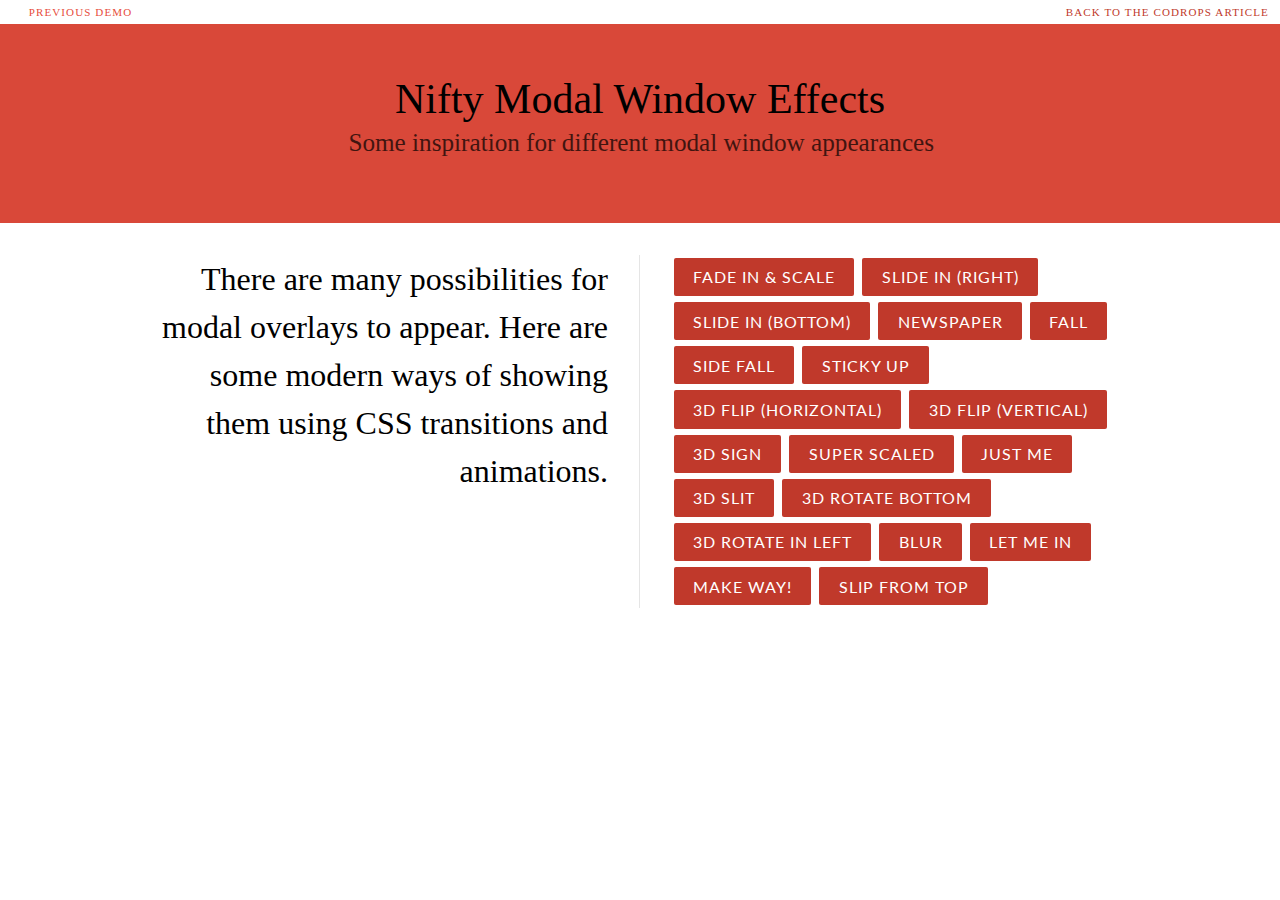
<file: index.html>
<!DOCTYPE html>
<html lang="en" class="no-js">
	<head>
		<meta charset="UTF-8" />
		<meta http-equiv="X-UA-Compatible" content="IE=edge,chrome=1"> 
		<meta name="viewport" content="width=device-width, initial-scale=1.0"> 
		<title>Nifty Modal Window Effects</title>
		<meta name="description" content="Nifty Modal Window Effects with CSS Transitions and Animations" />
		<meta name="keywords" content="modal, window, overlay, modern, box, css transition, css animation, effect, 3d, perspective" />
		<meta name="author" content="Codrops" />
		<link rel="shortcut icon" href="../favicon.ico"> 
		<link rel="stylesheet" type="text/css" href="css/default.css" />
		<link rel="stylesheet" type="text/css" href="css/component.css" />
		<script src="js/modernizr.custom.js"></script>
	</head>
	<body>
		<!-- All modals added here for the demo. You would of course just have one, dynamically created -->
		<div class="md-modal md-effect-1" id="modal-1">
			<div class="md-content">
				<h3>Modal Dialog</h3>
				<div>
					<p>This is a modal window. You can do the following things with it:</p>
					<ul>
						<li><strong>Read:</strong> modal windows will probably tell you something important so don't forget to read what they say.</li>
						<li><strong>Look:</strong> a modal window enjoys a certain kind of attention; just look at it and appreciate its presence.</li>
						<li><strong>Close:</strong> click on the button below to close the modal.</li>
					</ul>
					<button class="md-close">Close me!</button>
				</div>
			</div>
		</div>
		<div class="md-modal md-effect-2" id="modal-2">
			<div class="md-content">
				<h3>Modal Dialog</h3>
				<div>
					<p>This is a modal window. You can do the following things with it:</p>
					<ul>
						<li><strong>Read:</strong> modal windows will probably tell you something important so don't forget to read what they say.</li>
						<li><strong>Look:</strong> a modal window enjoys a certain kind of attention; just look at it and appreciate its presence.</li>
						<li><strong>Close:</strong> click on the button below to close the modal.</li>
					</ul>
					<button class="md-close">Close me!</button>
				</div>
			</div>
		</div>
		<div class="md-modal md-effect-3" id="modal-3">
			<div class="md-content">
				<h3>Modal Dialog</h3>
				<div>
					<p>This is a modal window. You can do the following things with it:</p>
					<ul>
						<li><strong>Read:</strong> modal windows will probably tell you something important so don't forget to read what they say.</li>
						<li><strong>Look:</strong> a modal window enjoys a certain kind of attention; just look at it and appreciate its presence.</li>
						<li><strong>Close:</strong> click on the button below to close the modal.</li>
					</ul>
					<button class="md-close">Close me!</button>
				</div>
			</div>
		</div>
		<div class="md-modal md-effect-4" id="modal-4">
			<div class="md-content">
				<h3>Modal Dialog</h3>
				<div>
					<p>This is a modal window. You can do the following things with it:</p>
					<ul>
						<li><strong>Read:</strong> modal windows will probably tell you something important so don't forget to read what they say.</li>
						<li><strong>Look:</strong> a modal window enjoys a certain kind of attention; just look at it and appreciate its presence.</li>
						<li><strong>Close:</strong> click on the button below to close the modal.</li>
					</ul>
					<button class="md-close">Close me!</button>
				</div>
			</div>
		</div>
		<div class="md-modal md-effect-5" id="modal-5">
			<div class="md-content">
				<h3>Modal Dialog</h3>
				<div>
					<p>This is a modal window. You can do the following things with it:</p>
					<ul>
						<li><strong>Read:</strong> modal windows will probably tell you something important so don't forget to read what they say.</li>
						<li><strong>Look:</strong> a modal window enjoys a certain kind of attention; just look at it and appreciate its presence.</li>
						<li><strong>Close:</strong> click on the button below to close the modal.</li>
					</ul>
					<button class="md-close">Close me!</button>
				</div>
			</div>
		</div>
		<div class="md-modal md-effect-6" id="modal-6">
			<div class="md-content">
				<h3>Modal Dialog</h3>
				<div>
					<p>This is a modal window. You can do the following things with it:</p>
					<ul>
						<li><strong>Read:</strong> modal windows will probably tell you something important so don't forget to read what they say.</li>
						<li><strong>Look:</strong> a modal window enjoys a certain kind of attention; just look at it and appreciate its presence.</li>
						<li><strong>Close:</strong> click on the button below to close the modal.</li>
					</ul>
					<button class="md-close">Close me!</button>
				</div>
			</div>
		</div>
		<div class="md-modal md-effect-7" id="modal-7">
			<div class="md-content">
				<h3>Modal Dialog</h3>
				<div>
					<p>This is a modal window. You can do the following things with it:</p>
					<ul>
						<li><strong>Read:</strong> modal windows will probably tell you something important so don't forget to read what they say.</li>
						<li><strong>Look:</strong> a modal window enjoys a certain kind of attention; just look at it and appreciate its presence.</li>
						<li><strong>Close:</strong> click on the button below to close the modal.</li>
					</ul>
					<button class="md-close">Close me!</button>
				</div>
			</div>
		</div>
		<div class="md-modal md-effect-8" id="modal-8">
			<div class="md-content">
				<h3>Modal Dialog</h3>
				<div>
					<p>This is a modal window. You can do the following things with it:</p>
					<ul>
						<li><strong>Read:</strong> modal windows will probably tell you something important so don't forget to read what they say.</li>
						<li><strong>Look:</strong> a modal window enjoys a certain kind of attention; just look at it and appreciate its presence.</li>
						<li><strong>Close:</strong> click on the button below to close the modal.</li>
					</ul>
					<button class="md-close">Close me!</button>
				</div>
			</div>
		</div>
		<div class="md-modal md-effect-9" id="modal-9">
			<div class="md-content">
				<h3>Modal Dialog</h3>
				<div>
					<p>This is a modal window. You can do the following things with it:</p>
					<ul>
						<li><strong>Read:</strong> modal windows will probably tell you something important so don't forget to read what they say.</li>
						<li><strong>Look:</strong> a modal window enjoys a certain kind of attention; just look at it and appreciate its presence.</li>
						<li><strong>Close:</strong> click on the button below to close the modal.</li>
					</ul>
					<button class="md-close">Close me!</button>
				</div>
			</div>
		</div>
		<div class="md-modal md-effect-10" id="modal-10">
			<div class="md-content">
				<h3>Modal Dialog</h3>
				<div>
					<p>This is a modal window. You can do the following things with it:</p>
					<ul>
						<li><strong>Read:</strong> modal windows will probably tell you something important so don't forget to read what they say.</li>
						<li><strong>Look:</strong> a modal window enjoys a certain kind of attention; just look at it and appreciate its presence.</li>
						<li><strong>Close:</strong> click on the button below to close the modal.</li>
					</ul>
					<button class="md-close">Close me!</button>
				</div>
			</div>
		</div>
		<div class="md-modal md-effect-11" id="modal-11">
			<div class="md-content">
				<h3>Modal Dialog</h3>
				<div>
					<p>This is a modal window. You can do the following things with it:</p>
					<ul>
						<li><strong>Read:</strong> modal windows will probably tell you something important so don't forget to read what they say.</li>
						<li><strong>Look:</strong> a modal window enjoys a certain kind of attention; just look at it and appreciate its presence.</li>
						<li><strong>Close:</strong> click on the button below to close the modal.</li>
					</ul>
					<button class="md-close">Close me!</button>
				</div>
			</div>
		</div>
		<div class="md-modal md-effect-12" id="modal-12">
			<div class="md-content">
				<h3>Modal Dialog</h3>
				<div>
					<p>This is a modal window. You can do the following things with it:</p>
					<ul>
						<li><strong>Read:</strong> modal windows will probably tell you something important so don't forget to read what they say.</li>
						<li><strong>Look:</strong> a modal window enjoys a certain kind of attention; just look at it and appreciate its presence.</li>
						<li><strong>Close:</strong> click on the button below to close the modal.</li>
					</ul>
					<button class="md-close">Close me!</button>
				</div>
			</div>
		</div>
		<div class="md-modal md-effect-13" id="modal-13">
			<div class="md-content">
				<h3>Modal Dialog</h3>
				<div>
					<p>This is a modal window. You can do the following things with it:</p>
					<ul>
						<li><strong>Read:</strong> modal windows will probably tell you something important so don't forget to read what they say.</li>
						<li><strong>Look:</strong> a modal window enjoys a certain kind of attention; just look at it and appreciate its presence.</li>
						<li><strong>Close:</strong> click on the button below to close the modal.</li>
					</ul>
					<button class="md-close">Close me!</button>
				</div>
			</div>
		</div>
		<div class="md-modal md-effect-14" id="modal-14">
			<div class="md-content">
				<h3>Modal Dialog</h3>
				<div>
					<p>This is a modal window. You can do the following things with it:</p>
					<ul>
						<li><strong>Read:</strong> modal windows will probably tell you something important so don't forget to read what they say.</li>
						<li><strong>Look:</strong> a modal window enjoys a certain kind of attention; just look at it and appreciate its presence.</li>
						<li><strong>Close:</strong> click on the button below to close the modal.</li>
					</ul>
					<button class="md-close">Close me!</button>
				</div>
			</div>
		</div>
		<div class="md-modal md-effect-15" id="modal-15">
			<div class="md-content">
				<h3>Modal Dialog</h3>
				<div>
					<p>This is a modal window. You can do the following things with it:</p>
					<ul>
						<li><strong>Read:</strong> modal windows will probably tell you something important so don't forget to read what they say.</li>
						<li><strong>Look:</strong> a modal window enjoys a certain kind of attention; just look at it and appreciate its presence.</li>
						<li><strong>Close:</strong> click on the button below to close the modal.</li>
					</ul>
					<button class="md-close">Close me!</button>
				</div>
			</div>
		</div>
		<div class="md-modal md-effect-16" id="modal-16">
			<div class="md-content">
				<h3>Modal Dialog</h3>
				<div>
					<p>This is a modal window. You can do the following things with it:</p>
					<ul>
						<li><strong>Read:</strong> modal windows will probably tell you something important so don't forget to read what they say.</li>
						<li><strong>Look:</strong> a modal window enjoys a certain kind of attention; just look at it and appreciate its presence.</li>
						<li><strong>Close:</strong> click on the button below to close the modal.</li>
					</ul>
					<button class="md-close">Close me!</button>
				</div>
			</div>
		</div>
		<div class="md-modal md-effect-17" id="modal-17">
			<div class="md-content">
				<h3>Modal Dialog</h3>
				<div>
					<p>This is a modal window. You can do the following things with it:</p>
					<ul>
						<li><strong>Read:</strong> modal windows will probably tell you something important so don't forget to read what they say.</li>
						<li><strong>Look:</strong> a modal window enjoys a certain kind of attention; just look at it and appreciate its presence.</li>
						<li><strong>Close:</strong> click on the button below to close the modal.</li>
					</ul>
					<button class="md-close">Close me!</button>
				</div>
			</div>
		</div>
		<div class="md-modal md-effect-18" id="modal-18">
			<div class="md-content">
				<h3>Modal Dialog</h3>
				<div>
					<p>This is a modal window. You can do the following things with it:</p>
					<ul>
						<li><strong>Read:</strong> modal windows will probably tell you something important so don't forget to read what they say.</li>
						<li><strong>Look:</strong> a modal window enjoys a certain kind of attention; just look at it and appreciate its presence.</li>
						<li><strong>Close:</strong> click on the button below to close the modal.</li>
					</ul>
					<button class="md-close">Close me!</button>
				</div>
			</div>
		</div>
		<div class="md-modal md-effect-19" id="modal-19">
			<div class="md-content">
				<h3>Modal Dialog</h3>
				<div>
					<p>This is a modal window. You can do the following things with it:</p>
					<ul>
						<li><strong>Read:</strong> modal windows will probably tell you something important so don't forget to read what they say.</li>
						<li><strong>Look:</strong> a modal window enjoys a certain kind of attention; just look at it and appreciate its presence.</li>
						<li><strong>Close:</strong> click on the button below to close the modal.</li>
					</ul>
					<button class="md-close">Close me!</button>
				</div>
			</div>
		</div>
		<div class="md-modal md-effect-20" id="modal-20">
			<div class="md-content">
				<h3>Modal Dialog</h3>
				<div>
					<p>This is a modal window. You can do the following things with it:</p>
					<ul>
						<li><strong>Read:</strong> modal windows will probably tell you something important so don't forget to read what they say.</li>
						<li><strong>Look:</strong> a modal window enjoys a certain kind of attention; just look at it and appreciate its presence.</li>
						<li><strong>Close:</strong> click on the button below to close the modal.</li>
					</ul>
					<button class="md-close">Close me!</button>
				</div>
			</div>
		</div>
		<div class="container">
			<!-- Top Navigation -->
			<div class="codrops-top clearfix">
				<a class="codrops-icon codrops-icon-prev" href="http://tympanus.net/Development/DynamicGrid/"><span>Previous Demo</span></a>
				<span class="right"><a class="codrops-icon codrops-icon-drop" href="http://tympanus.net/codrops/?p=15313"><span>Back to the Codrops Article</span></a></span>
			</div>
			<header>
				<h1>Nifty Modal Window Effects <span>Some inspiration for different modal window appearances</span></h1>
			</header>
			<div class="main clearfix">
				<div class="column">
					<p>There are many possibilities for modal overlays to appear. Here are some modern ways of showing them using CSS transitions and animations.</p>
				</div>
				<div class="column">
					<button class="md-trigger" data-modal="modal-1">Fade in &amp; Scale</button>
					<button class="md-trigger" data-modal="modal-2">Slide in (right)</button>
					<button class="md-trigger" data-modal="modal-3">Slide in (bottom)</button>
					<button class="md-trigger" data-modal="modal-4">Newspaper</button>
					<button class="md-trigger" data-modal="modal-5">Fall</button>
					<button class="md-trigger" data-modal="modal-6">Side Fall</button>
					<button class="md-trigger" data-modal="modal-7">Sticky Up</button>
					<button class="md-trigger" data-modal="modal-8">3D Flip (horizontal)</button>
					<button class="md-trigger" data-modal="modal-9">3D Flip (vertical)</button>
					<button class="md-trigger" data-modal="modal-10">3D Sign</button>
					<button class="md-trigger" data-modal="modal-11">Super Scaled</button>
					<button class="md-trigger" data-modal="modal-12">Just Me</button>
					<button class="md-trigger" data-modal="modal-13">3D Slit</button>
					<button class="md-trigger" data-modal="modal-14">3D Rotate Bottom</button>
					<button class="md-trigger" data-modal="modal-15">3D Rotate In Left</button>
					<button class="md-trigger" data-modal="modal-16">Blur</button>
					<!-- special modal that will add a perspective class to the html element -->
					<button class="md-trigger md-setperspective" data-modal="modal-17">Let me in</button>
					<button class="md-trigger md-setperspective" data-modal="modal-18">Make way!</button>
					<button class="md-trigger md-setperspective" data-modal="modal-19">Slip from top</button>
				</div>
			</div>
		</div><!-- /container -->
		<div class="md-overlay"></div><!-- the overlay element -->

		<!-- classie.js by @desandro: https://github.com/desandro/classie -->
		<script src="js/classie.js"></script>
		<script src="js/modalEffects.js"></script>

		<!-- for the blur effect -->
		<!-- by @derSchepp https://github.com/Schepp/CSS-Filters-Polyfill -->
		<script>
			// this is important for IEs
			var polyfilter_scriptpath = '/js/';
		</script>
		<script src="js/cssParser.js"></script>
		<script src="js/css-filters-polyfill.js"></script>
	</body>
</html>
</file>
<file: css/default.css>
/* General Demo Style */
@import url(http://fonts.googleapis.com/css?family=Lato:300,400,700);


*, *:after, *:before { -webkit-box-sizing: border-box; -moz-box-sizing: border-box; box-sizing: border-box; }
body, html { font-size: 100%; padding: 0; margin: 0; }

/* Clearfix hack by Nicolas Gallagher: http://nicolasgallagher.com/micro-clearfix-hack/ */
.clearfix:before, .clearfix:after { content: " "; display: table; }
.clearfix:after { clear: both; }

a {
	color: #c0392b;
	text-decoration: none;
}

a:hover,
a:active {
	color: #333;
}

/* Header Style */
.main,
.container > header {
	margin: 0 auto;
	padding: 2em;
}

.container > header {
	text-align: center;
	background: #d94839;
	padding: 3em;
}

.container > header h1 {
	font-size: 2.625em;
	line-height: 1.3;
	margin: 0;
	font-weight: 300;
}

.container > header span {
	display: block;
	font-size: 60%;
	opacity: 0.7;
	padding: 0 0 0.6em 0.1em;
}

/* Main Content */
.main {
	max-width: 69em;
}

.column {
	float: left;
	width: 50%;
	padding: 0 2em;
	min-height: 300px;
	position: relative;
}

.column:nth-child(2) {
	box-shadow: -1px 0 0 rgba(0,0,0,0.1);
}

.column p {
	font-weight: 300;
	font-size: 2em;
	padding: 0;
	margin: 0;
	text-align: right;
	line-height: 1.5;
}

/* To Navigation Style */
.codrops-top {
	background: #fff;
	background: rgba(255, 255, 255, 0.2);
	text-transform: uppercase;
	width: 100%;
	font-size: 0.69em;
	line-height: 2.2;
}

.codrops-top a {
	padding: 0 1em;
	letter-spacing: 0.1em;
	display: inline-block;
}

.codrops-top a:hover {
	color: #e74c3c;
	background: rgba(255,255,255,0.6);
}

.codrops-top span.right {
	float: right;
}

.codrops-top span.right a {
	float: left;
	display: block;
}

.codrops-icon:before {
	font-family: 'codropsicons';
	margin: 0 4px;
	speak: none;
	font-style: normal;
	font-weight: normal;
	font-variant: normal;
	text-transform: none;
	line-height: 1;
	-webkit-font-smoothing: antialiased;
}

.codrops-icon-drop:before {
	content: "\e001";
}

.codrops-icon-prev:before {
	content: "\e004";
}

button {
	border: none;
	padding: 0.6em 1.2em;
	background: #c0392b;
	color: #fff;
	font-family: 'Lato', Calibri, Arial, sans-serif;
	font-size: 1em;
	letter-spacing: 1px;
	text-transform: uppercase;
	cursor: pointer;
	display: inline-block;
	margin: 3px 2px;
	border-radius: 2px;
}

button:hover {
	background: #A5281B;
}

@media screen and (max-width: 46.0625em) {
	.column {
		width: 100%;
		min-width: auto;
		min-height: auto;
		padding: 1em; 
	}

	.column p {
		text-align: left;
		font-size: 1.5em;
	}

	.column:nth-child(2) {
		box-shadow: 0 -1px 0 rgba(0,0,0,0.1);
	}
}

@media screen and (max-width: 25em) {

	.codrops-icon span {
		display: none;
	}

}
</file>
<file: css/component.css>
/* General styles for the modal */

/* 
Styles for the html/body for special modal where we want 3d effects
Note that we need a container wrapping all content on the page for the 
perspective effects (not including the modals and the overlay).
*/
.md-perspective,
.md-perspective body {
	height: 100%;
	overflow: hidden;
}

.md-perspective body  {
	background: #222;
	-webkit-perspective: 600px;
	-moz-perspective: 600px;
	perspective: 600px;
}


.md-modal {
	position: fixed;
	top: 50%;
	left: 50%;
	width: 50%;
	max-width: 630px;
	min-width: 320px;
	height: auto;
	z-index: 2000;
	visibility: hidden;
	-webkit-backface-visibility: hidden;
	-moz-backface-visibility: hidden;
	backface-visibility: hidden;
	-webkit-transform: translateX(-50%) translateY(-50%);
	-moz-transform: translateX(-50%) translateY(-50%);
	-ms-transform: translateX(-50%) translateY(-50%);
	transform: translateX(-50%) translateY(-50%);
}

.md-show {
	visibility: visible;
}

.md-overlay {
	position: fixed;
	width: 100%;
	height: 100%;
	visibility: hidden;
	top: 0;
	left: 0;
	z-index: 1000;
	opacity: 0;
	background: rgba(143,27,15,0.8);
	-webkit-transition: all 0.3s;
	-moz-transition: all 0.3s;
	transition: all 0.3s;
}

.md-show ~ .md-overlay {
	opacity: 1;
	visibility: visible;
}

/* Content styles */
.md-content {
	color: #fff;
	background: #e74c3c;
	position: relative;
	border-radius: 3px;
	margin: 0 auto;
}

.md-content h3 {
	margin: 0;
	padding: 0.4em;
	text-align: center;
	font-size: 2.4em;
	font-weight: 300;
	opacity: 0.8;
	background: rgba(0,0,0,0.1);
	border-radius: 3px 3px 0 0;
}

.md-content > div {
	padding: 15px 40px 30px;
	margin: 0;
	font-weight: 300;
	font-size: 1.15em;
}

.md-content > div p {
	margin: 0;
	padding: 10px 0;
}

.md-content > div ul {
	margin: 0;
	padding: 0 0 30px 20px;
}

.md-content > div ul li {
	padding: 5px 0;
}

.md-content button {
	display: block;
	margin: 0 auto;
	font-size: 0.8em;
}

/* Individual modal styles with animations/transitions */

/* Effect 1: Fade in and scale up */
.md-effect-1 .md-content {
	-webkit-transform: scale(0.7);
	-moz-transform: scale(0.7);
	-ms-transform: scale(0.7);
	transform: scale(0.7);
	opacity: 0;
	-webkit-transition: all 0.3s;
	-moz-transition: all 0.3s;
	transition: all 0.3s;
}

.md-show.md-effect-1 .md-content {
	-webkit-transform: scale(1);
	-moz-transform: scale(1);
	-ms-transform: scale(1);
	transform: scale(1);
	opacity: 1;
}

/* Effect 2: Slide from the right */
.md-effect-2 .md-content {
	-webkit-transform: translateX(20%);
	-moz-transform: translateX(20%);
	-ms-transform: translateX(20%);
	transform: translateX(20%);
	opacity: 0;
	-webkit-transition: all 0.3s cubic-bezier(0.25, 0.5, 0.5, 0.9);
	-moz-transition: all 0.3s cubic-bezier(0.25, 0.5, 0.5, 0.9);
	transition: all 0.3s cubic-bezier(0.25, 0.5, 0.5, 0.9);
}

.md-show.md-effect-2 .md-content {
	-webkit-transform: translateX(0);
	-moz-transform: translateX(0);
	-ms-transform: translateX(0);
	transform: translateX(0);
	opacity: 1;
}

/* Effect 3: Slide from the bottom */
.md-effect-3 .md-content {
	-webkit-transform: translateY(20%);
	-moz-transform: translateY(20%);
	-ms-transform: translateY(20%);
	transform: translateY(20%);
	opacity: 0;
	-webkit-transition: all 0.3s;
	-moz-transition: all 0.3s;
	transition: all 0.3s;
}

.md-show.md-effect-3 .md-content {
	-webkit-transform: translateY(0);
	-moz-transform: translateY(0);
	-ms-transform: translateY(0);
	transform: translateY(0);
	opacity: 1;
}

/* Effect 4: Newspaper */
.md-effect-4 .md-content {
	-webkit-transform: scale(0) rotate(720deg);
	-moz-transform: scale(0) rotate(720deg);
	-ms-transform: scale(0) rotate(720deg);
	transform: scale(0) rotate(720deg);
	opacity: 0;
}

.md-show.md-effect-4 ~ .md-overlay,
.md-effect-4 .md-content {
	-webkit-transition: all 0.5s;
	-moz-transition: all 0.5s;
	transition: all 0.5s;
}

.md-show.md-effect-4 .md-content {
	-webkit-transform: scale(1) rotate(0deg);
	-moz-transform: scale(1) rotate(0deg);
	-ms-transform: scale(1) rotate(0deg);
	transform: scale(1) rotate(0deg);
	opacity: 1;
}

/* Effect 5: fall */
.md-effect-5.md-modal {
	-webkit-perspective: 1300px;
	-moz-perspective: 1300px;
	perspective: 1300px;
}

.md-effect-5 .md-content {
	-webkit-transform-style: preserve-3d;
	-moz-transform-style: preserve-3d;
	transform-style: preserve-3d;
	-webkit-transform: translateZ(600px) rotateX(20deg); 
	-moz-transform: translateZ(600px) rotateX(20deg); 
	-ms-transform: translateZ(600px) rotateX(20deg); 
	transform: translateZ(600px) rotateX(20deg); 
	opacity: 0;
}

.md-show.md-effect-5 .md-content {
	-webkit-transition: all 0.3s ease-in;
	-moz-transition: all 0.3s ease-in;
	transition: all 0.3s ease-in;
	-webkit-transform: translateZ(0px) rotateX(0deg);
	-moz-transform: translateZ(0px) rotateX(0deg);
	-ms-transform: translateZ(0px) rotateX(0deg);
	transform: translateZ(0px) rotateX(0deg); 
	opacity: 1;
}

/* Effect 6: side fall */
.md-effect-6.md-modal {
	-webkit-perspective: 1300px;
	-moz-perspective: 1300px;
	perspective: 1300px;
}

.md-effect-6 .md-content {
	-webkit-transform-style: preserve-3d;
	-moz-transform-style: preserve-3d;
	transform-style: preserve-3d;
	-webkit-transform: translate(30%) translateZ(600px) rotate(10deg); 
	-moz-transform: translate(30%) translateZ(600px) rotate(10deg);
	-ms-transform: translate(30%) translateZ(600px) rotate(10deg);
	transform: translate(30%) translateZ(600px) rotate(10deg); 
	opacity: 0;
}

.md-show.md-effect-6 .md-content {
	-webkit-transition: all 0.3s ease-in;
	-moz-transition: all 0.3s ease-in;
	transition: all 0.3s ease-in;
	-webkit-transform: translate(0%) translateZ(0) rotate(0deg);
	-moz-transform: translate(0%) translateZ(0) rotate(0deg);
	-ms-transform: translate(0%) translateZ(0) rotate(0deg);
	transform: translate(0%) translateZ(0) rotate(0deg);
	opacity: 1;
}

/* Effect 7:  slide and stick to top */
.md-effect-7{
	top: 0;
	-webkit-transform: translateX(-50%);
	-moz-transform: translateX(-50%);
	-ms-transform: translateX(-50%);
	transform: translateX(-50%);
}

.md-effect-7 .md-content {
	-webkit-transform: translateY(-200%);
	-moz-transform: translateY(-200%);
	-ms-transform: translateY(-200%);
	transform: translateY(-200%);
	-webkit-transition: all .3s;
	-moz-transition: all .3s;
	transition: all .3s;
	opacity: 0;
}

.md-show.md-effect-7 .md-content {
	-webkit-transform: translateY(0%);
	-moz-transform: translateY(0%);
	-ms-transform: translateY(0%);
	transform: translateY(0%);
	border-radius: 0 0 3px 3px;
	opacity: 1;
}

/* Effect 8: 3D flip horizontal */
.md-effect-8.md-modal {
	-webkit-perspective: 1300px;
	-moz-perspective: 1300px;
	perspective: 1300px;
}

.md-effect-8 .md-content {
	-webkit-transform-style: preserve-3d;
	-moz-transform-style: preserve-3d;
	transform-style: preserve-3d;
	-webkit-transform: rotateY(-70deg);
	-moz-transform: rotateY(-70deg);
	-ms-transform: rotateY(-70deg);
	transform: rotateY(-70deg);
	-webkit-transition: all 0.3s;
	-moz-transition: all 0.3s;
	transition: all 0.3s;
	opacity: 0;
}

.md-show.md-effect-8 .md-content {
	-webkit-transform: rotateY(0deg);
	-moz-transform: rotateY(0deg);
	-ms-transform: rotateY(0deg);
	transform: rotateY(0deg);
	opacity: 1;
}

/* Effect 9: 3D flip vertical */
.md-effect-9.md-modal {
	-webkit-perspective: 1300px;
	-moz-perspective: 1300px;
	perspective: 1300px;
}

.md-effect-9 .md-content {
	-webkit-transform-style: preserve-3d;
	-moz-transform-style: preserve-3d;
	transform-style: preserve-3d;
	-webkit-transform: rotateX(-70deg);
	-moz-transform: rotateX(-70deg);
	-ms-transform: rotateX(-70deg);
	transform: rotateX(-70deg);
	-webkit-transition: all 0.3s;
	-moz-transition: all 0.3s;
	transition: all 0.3s;
	opacity: 0;
}

.md-show.md-effect-9 .md-content {
	-webkit-transform: rotateX(0deg);
	-moz-transform: rotateX(0deg);
	-ms-transform: rotateX(0deg);
	transform: rotateX(0deg);
	opacity: 1;
}

/* Effect 10: 3D sign */
.md-effect-10.md-modal {
	-webkit-perspective: 1300px;
	-moz-perspective: 1300px;
	perspective: 1300px;
}

.md-effect-10 .md-content {
	-webkit-transform-style: preserve-3d;
	-moz-transform-style: preserve-3d;
	transform-style: preserve-3d;
	-webkit-transform: rotateX(-60deg);
	-moz-transform: rotateX(-60deg);
	-ms-transform: rotateX(-60deg);
	transform: rotateX(-60deg);
	-webkit-transform-origin: 50% 0;
	-moz-transform-origin: 50% 0;
	transform-origin: 50% 0;
	opacity: 0;
	-webkit-transition: all 0.3s;
	-moz-transition: all 0.3s;
	transition: all 0.3s;
}

.md-show.md-effect-10 .md-content {
	-webkit-transform: rotateX(0deg);
	-moz-transform: rotateX(0deg);
	-ms-transform: rotateX(0deg);
	transform: rotateX(0deg);
	opacity: 1;
}

/* Effect 11: Super scaled */
.md-effect-11 .md-content {
	-webkit-transform: scale(2);
	-moz-transform: scale(2);
	-ms-transform: scale(2);
	transform: scale(2);
	opacity: 0;
	-webkit-transition: all 0.3s;
	-moz-transition: all 0.3s;
	transition: all 0.3s;
}

.md-show.md-effect-11 .md-content {
	-webkit-transform: scale(1);
	-moz-transform: scale(1);
	-ms-transform: scale(1);
	transform: scale(1);
	opacity: 1;
}

/* Effect 12:  Just me */
.md-effect-12 .md-content {
	-webkit-transform: scale(0.8);
	-moz-transform: scale(0.8);
	-ms-transform: scale(0.8);
	transform: scale(0.8);
	opacity: 0;
	-webkit-transition: all 0.3s;
	-moz-transition: all 0.3s;
	transition: all 0.3s;
}

.md-show.md-effect-12 ~ .md-overlay {
	background: #e74c3c;
} 

.md-effect-12 .md-content h3,
.md-effect-12 .md-content {
	background: transparent;
}

.md-show.md-effect-12 .md-content {
	-webkit-transform: scale(1);
	-moz-transform: scale(1);
	-ms-transform: scale(1);
	transform: scale(1);
	opacity: 1;
}

/* Effect 13: 3D slit */
.md-effect-13.md-modal {
	-webkit-perspective: 1300px;
	-moz-perspective: 1300px;
	perspective: 1300px;
}

.md-effect-13 .md-content {
	-webkit-transform-style: preserve-3d;
	-moz-transform-style: preserve-3d;
	transform-style: preserve-3d;
	-webkit-transform: translateZ(-3000px) rotateY(90deg);
	-moz-transform: translateZ(-3000px) rotateY(90deg);
	-ms-transform: translateZ(-3000px) rotateY(90deg);
	transform: translateZ(-3000px) rotateY(90deg);
	opacity: 0;
}

.md-show.md-effect-13 .md-content {
	-webkit-animation: slit .7s forwards ease-out;
	-moz-animation: slit .7s forwards ease-out;
	animation: slit .7s forwards ease-out;
}

@-webkit-keyframes slit {
	50% { -webkit-transform: translateZ(-250px) rotateY(89deg); opacity: .5; -webkit-animation-timing-function: ease-out;}
	100% { -webkit-transform: translateZ(0) rotateY(0deg); opacity: 1; }
}

@-moz-keyframes slit {
	50% { -moz-transform: translateZ(-250px) rotateY(89deg); opacity: .5; -moz-animation-timing-function: ease-out;}
	100% { -moz-transform: translateZ(0) rotateY(0deg); opacity: 1; }
}

@keyframes slit {
	50% { transform: translateZ(-250px) rotateY(89deg); opacity: 1; animation-timing-function: ease-in;}
	100% { transform: translateZ(0) rotateY(0deg); opacity: 1; }
}

/* Effect 14:  3D Rotate from bottom */
.md-effect-14.md-modal {
	-webkit-perspective: 1300px;
	-moz-perspective: 1300px;
	perspective: 1300px;
}

.md-effect-14 .md-content {
	-webkit-transform-style: preserve-3d;
	-moz-transform-style: preserve-3d;
	transform-style: preserve-3d;
	-webkit-transform: translateY(100%) rotateX(90deg);
	-moz-transform: translateY(100%) rotateX(90deg);
	-ms-transform: translateY(100%) rotateX(90deg);
	transform: translateY(100%) rotateX(90deg);
	-webkit-transform-origin: 0 100%;
	-moz-transform-origin: 0 100%;
	transform-origin: 0 100%;
	opacity: 0;
	-webkit-transition: all 0.3s ease-out;
	-moz-transition: all 0.3s ease-out;
	transition: all 0.3s ease-out;
}

.md-show.md-effect-14 .md-content {
	-webkit-transform: translateY(0%) rotateX(0deg);
	-moz-transform: translateY(0%) rotateX(0deg);
	-ms-transform: translateY(0%) rotateX(0deg);
	transform: translateY(0%) rotateX(0deg);
	opacity: 1;
}

/* Effect 15:  3D Rotate in from left */
.md-effect-15.md-modal {
	-webkit-perspective: 1300px;
	-moz-perspective: 1300px;
	perspective: 1300px;
}

.md-effect-15 .md-content {
	-webkit-transform-style: preserve-3d;
	-moz-transform-style: preserve-3d;
	transform-style: preserve-3d;
	-webkit-transform: translateZ(100px) translateX(-30%) rotateY(90deg);
	-moz-transform: translateZ(100px) translateX(-30%) rotateY(90deg);
	-ms-transform: translateZ(100px) translateX(-30%) rotateY(90deg);
	transform: translateZ(100px) translateX(-30%) rotateY(90deg);
	-webkit-transform-origin: 0 100%;
	-moz-transform-origin: 0 100%;
	transform-origin: 0 100%;
	opacity: 0;
	-webkit-transition: all 0.3s;
	-moz-transition: all 0.3s;
	transition: all 0.3s;
}

.md-show.md-effect-15 .md-content {
	-webkit-transform: translateZ(0px) translateX(0%) rotateY(0deg);
	-moz-transform: translateZ(0px) translateX(0%) rotateY(0deg);
	-ms-transform: translateZ(0px) translateX(0%) rotateY(0deg);
	transform: translateZ(0px) translateX(0%) rotateY(0deg);
	opacity: 1;
}

/* Effect 16:  Blur */
.md-show.md-effect-16 ~ .md-overlay {
	background: rgba(180,46,32,0.5);
}

.md-show.md-effect-16 ~ .container {
	-webkit-filter: blur(3px);
	-moz-filter: blur(3px);
	filter: blur(3px);
}

.md-effect-16 .md-content {
	-webkit-transform: translateY(-5%);
	-moz-transform: translateY(-5%);
	-ms-transform: translateY(-5%);
	transform: translateY(-5%);
	opacity: 0;
}

.md-show.md-effect-16 ~ .container,
.md-effect-16 .md-content {
	-webkit-transition: all 0.3s;
	-moz-transition: all 0.3s;
	transition: all 0.3s;
}

.md-show.md-effect-16 .md-content {
	-webkit-transform: translateY(0);
	-moz-transform: translateY(0);
	-ms-transform: translateY(0);
	transform: translateY(0);
	opacity: 1;
}

/* Effect 17:  Slide in from bottom with perspective on container */
.md-show.md-effect-17 ~ .container {
	height: 100%;
	overflow: hidden;
	-webkit-transition: -webkit-transform 0.3s;
	-moz-transition: -moz-transform 0.3s;
	transition: transform 0.3s;
}	

.md-show.md-effect-17 ~ .container,
.md-show.md-effect-17 ~ .md-overlay  {
	-webkit-transform: rotateX(-2deg);
	-moz-transform: rotateX(-2deg);
	-ms-transform: rotateX(-2deg);
	transform: rotateX(-2deg);
	-webkit-transform-origin: 50% 0%;
	-moz-transform-origin: 50% 0%;
	transform-origin: 50% 0%;
	-webkit-transform-style: preserve-3d;
	-moz-transform-style: preserve-3d;
	transform-style: preserve-3d;
}

.md-effect-17 .md-content {
	opacity: 0;
	-webkit-transform: translateY(200%);
	-moz-transform: translateY(200%);
	-ms-transform: translateY(200%);
	transform: translateY(200%);
}

.md-show.md-effect-17 .md-content {
	-webkit-transform: translateY(0);
	-moz-transform: translateY(0);
	-ms-transform: translateY(0);
	transform: translateY(0);
	opacity: 1;
	-webkit-transition: all 0.3s 0.2s;
	-moz-transition: all 0.3s 0.2s;
	transition: all 0.3s 0.2s;
}

/* Effect 18:  Slide from right with perspective on container */
.md-show.md-effect-18 ~ .container {
	height: 100%;
	overflow: hidden;
}

.md-show.md-effect-18 ~ .md-overlay {
	background: rgba(143,27,15,0.8);
	-webkit-transition: all 0.5s;
	-moz-transition: all 0.5s;
	transition: all 0.5s;
}

.md-show.md-effect-18 ~ .container,
.md-show.md-effect-18 ~ .md-overlay {
	-webkit-transform-style: preserve-3d;
	-webkit-transform-origin: 0% 50%;
	-webkit-animation: rotateRightSideFirst 0.5s forwards ease-in;
	-moz-transform-style: preserve-3d;
	-moz-transform-origin: 0% 50%;
	-moz-animation: rotateRightSideFirst 0.5s forwards ease-in;
	transform-style: preserve-3d;
	transform-origin: 0% 50%;
	animation: rotateRightSideFirst 0.5s forwards ease-in;
}

@-webkit-keyframes rotateRightSideFirst {
	50% { -webkit-transform: translateZ(-50px) rotateY(5deg); -webkit-animation-timing-function: ease-out; }
	100% { -webkit-transform: translateZ(-200px); }
}

@-moz-keyframes rotateRightSideFirst {
	50% { -moz-transform: translateZ(-50px) rotateY(5deg); -moz-animation-timing-function: ease-out; }
	100% { -moz-transform: translateZ(-200px); }
}

@keyframes rotateRightSideFirst {
	50% { transform: translateZ(-50px) rotateY(5deg); animation-timing-function: ease-out; }
	100% { transform: translateZ(-200px); }
}

.md-effect-18 .md-content {
	-webkit-transform: translateX(200%);
	-moz-transform: translateX(200%);
	-ms-transform: translateX(200%);
	transform: translateX(200%);
	opacity: 0;
}

.md-show.md-effect-18 .md-content {
	-webkit-transform: translateX(0);
	-moz-transform: translateX(0);
	-ms-transform: translateX(0);
	transform: translateX(0);
	opacity: 1;
	-webkit-transition: all 0.5s 0.1s;
	-moz-transition: all 0.5s 0.1s;
	transition: all 0.5s 0.1s;
}

/* Effect 19:  Slip in from the top with perspective on container */
.md-show.md-effect-19 ~ .container {
	height: 100%;
	overflow: hidden;
}

.md-show.md-effect-19 ~ .md-overlay {
	-webkit-transition: all 0.5s;
	-moz-transition: all 0.5s;
	transition: all 0.5s;
}

.md-show.md-effect-19 ~ .container,
.md-show.md-effect-19 ~ .md-overlay {
	-webkit-transform-style: preserve-3d;
	-webkit-transform-origin: 50% 100%;
	-webkit-animation: OpenTop 0.5s forwards ease-in;
	-moz-transform-style: preserve-3d;
	-moz-transform-origin: 50% 100%;
	-moz-animation: OpenTop 0.5s forwards ease-in;
	transform-style: preserve-3d;
	transform-origin: 50% 100%;
	animation: OpenTop 0.5s forwards ease-in;
}

@-webkit-keyframes OpenTop {
	50% { 
		-webkit-transform: rotateX(10deg); 
		-webkit-animation-timing-function: ease-out; 
	}
}

@-moz-keyframes OpenTop {
	50% { 
		-moz-transform: rotateX(10deg); 
		-moz-animation-timing-function: ease-out; 
	}
}

@keyframes OpenTop {
	50% { 
		transform: rotateX(10deg); 
		animation-timing-function: ease-out; 
	}
}

.md-effect-19 .md-content {
	-webkit-transform: translateY(-200%);
	-moz-transform: translateY(-200%);
	-ms-transform: translateY(-200%);
	transform: translateY(-200%);
	opacity: 0;
}

.md-show.md-effect-19 .md-content {
	-webkit-transform: translateY(0);
	-moz-transform: translateY(0);
	-ms-transform: translateY(0);
	transform: translateY(0);
	opacity: 1;
	-webkit-transition: all 0.5s 0.1s;
	-moz-transition: all 0.5s 0.1s;
	transition: all 0.5s 0.1s;
}

@media screen and (max-width: 32em) {
	body { font-size: 75%; }
}
</file>
